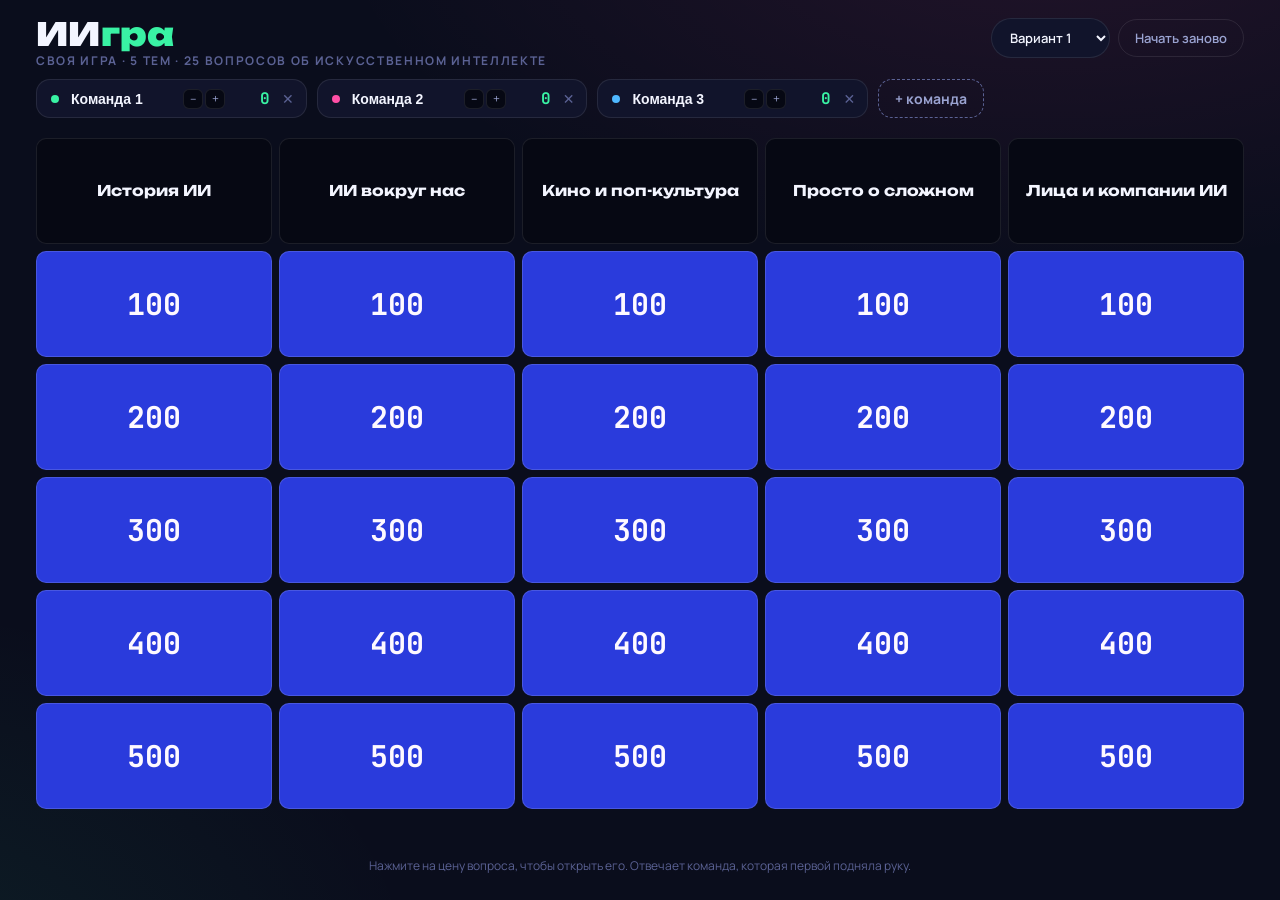
<file: offline/index.html>
<!doctype html>
<meta charset="utf-8">
<meta name="viewport" content="width=device-width, initial-scale=1">
<title>ИИгра</title>
<link rel="preconnect" href="https://fonts.googleapis.com">
<link rel="stylesheet" href="https://fonts.googleapis.com/css2?family=Unbounded:wght@500;700;800;900&family=Manrope:wght@500;600;700;800&family=JetBrains+Mono:wght@500;700&display=swap">
<style>
  :root{
    --bg:#0a0d1c;
    --bg-deep:#060813;
    --tile:#2a3bdc;
    --tile-hi:#3c4dff;
    --tile-used:#141833;
    --tile-used-ink:#3a4170;
    --card:#11142b;
    --card-edge:rgba(255,255,255,.09);
    --ink:#f3f5ff;
    --ink-dim:#9aa3d1;
    --ink-faint:#5b6294;
    --mint:#39f2a4;
    --pink:#ff4fa6;
    --bad:#ff5d6c;
    --good:#39f2a4;
    --focus:#ffd166;
  }

  *{box-sizing:border-box;}
  html,body{height:100%;}
  body{
    margin:0;
    background:
      radial-gradient(1200px 600px at 82% -10%, rgba(255,79,166,.10), transparent 60%),
      radial-gradient(1000px 700px at -10% 110%, rgba(57,242,164,.08), transparent 55%),
      var(--bg);
    color:var(--ink);
    font-family:"Manrope",system-ui,-apple-system,sans-serif;
    min-height:100vh;
    display:flex;
    flex-direction:column;
  }
  ::selection{background:var(--pink);color:#140017;}
  button{font:inherit;color:inherit;}
  :focus-visible{outline:3px solid var(--focus);outline-offset:2px;}

  /* ---------- header ---------- */
  .topbar{
    padding:18px clamp(16px,3vw,36px) 10px;
    display:flex;
    align-items:flex-start;
    justify-content:space-between;
    gap:24px;
    flex-wrap:wrap;
  }
  .brand{display:flex;flex-direction:column;gap:2px;}
  .brand .mark{
    font-family:"Unbounded",sans-serif;
    font-weight:900;
    font-size:clamp(22px,3vw,32px);
    letter-spacing:.01em;
    line-height:1;
  }
  .brand .mark span{color:var(--mint);}
  .brand .sub{
    font-size:12px;
    color:var(--ink-faint);
    text-transform:uppercase;
    letter-spacing:.14em;
    font-weight:700;
  }
  .reset-btn{
    background:transparent;
    border:1px solid var(--card-edge);
    color:var(--ink-dim);
    padding:9px 16px;
    border-radius:999px;
    font-size:13px;
    font-weight:600;
    cursor:pointer;
    transition:border-color .15s, color .15s;
    white-space:nowrap;
  }
  .reset-btn:hover{border-color:var(--pink);color:var(--ink);}

  /* ---------- scoreboard ---------- */
  .scoreboard{
    display:flex;
    flex-wrap:wrap;
    gap:10px;
    padding:0 clamp(16px,3vw,36px) 16px;
  }
  .team{
    display:flex;
    align-items:center;
    gap:10px;
    background:var(--card);
    border:1px solid var(--card-edge);
    border-radius:14px;
    padding:8px 10px 8px 14px;
  }
  .team .dot{width:8px;height:8px;border-radius:50%;flex:none;}
  .team input.name{
    background:transparent;
    border:none;
    color:var(--ink);
    font-weight:700;
    font-size:14px;
    width:104px;
    min-width:60px;
  }
  .team .score{
    font-family:"JetBrains Mono",monospace;
    font-weight:700;
    font-variant-numeric:tabular-nums;
    font-size:16px;
    min-width:3.5ch;
    text-align:right;
    color:var(--mint);
  }
  .team .stepper{display:flex;gap:2px;}
  .team .stepper button{
    width:20px;height:20px;
    border-radius:6px;
    border:1px solid var(--card-edge);
    background:var(--bg-deep);
    color:var(--ink-dim);
    font-size:12px;
    line-height:1;
    cursor:pointer;
  }
  .team .stepper button:hover{color:var(--ink);border-color:var(--ink-faint);}
  .team .remove{
    border:none;background:transparent;color:var(--ink-faint);
    cursor:pointer;font-size:14px;padding:0 2px;
  }
  .team .remove:hover{color:var(--bad);}
  .add-team{
    display:flex;align-items:center;gap:6px;
    background:transparent;
    border:1px dashed var(--ink-faint);
    border-radius:14px;
    padding:8px 16px;
    color:var(--ink-dim);
    font-weight:700;
    font-size:14px;
    cursor:pointer;
  }
  .add-team:hover{border-color:var(--mint);color:var(--mint);}

  /* ---------- board ---------- */
  .board-wrap{
    flex:1;
    padding:4px clamp(16px,3vw,36px) clamp(16px,3vw,36px);
    display:flex;
  }
  .board{
    flex:1;
    display:grid;
    grid-template-columns:repeat(5,1fr);
    grid-auto-rows:minmax(44px,1fr);
    gap:7px;
  }
  .cat-head{
    background:var(--bg-deep);
    border:1px solid var(--card-edge);
    border-radius:10px;
    display:flex;
    align-items:center;
    justify-content:center;
    text-align:center;
    padding:8px 6px;
    font-family:"Unbounded",sans-serif;
    font-weight:700;
    font-size:clamp(11px,1.15vw,15px);
    line-height:1.2;
    color:var(--ink);
  }
  .tile{
    background:var(--tile);
    border:1px solid rgba(255,255,255,.14);
    border-radius:10px;
    display:flex;
    align-items:center;
    justify-content:center;
    font-family:"JetBrains Mono",monospace;
    font-weight:700;
    font-size:clamp(18px,2.4vw,30px);
    color:#fef9ff;
    cursor:pointer;
    transition:background .12s, transform .12s;
  }
  .tile:hover:not(:disabled){background:var(--tile-hi);transform:translateY(-2px);}
  .tile:disabled{
    background:var(--tile-used);
    color:var(--tile-used-ink);
    cursor:default;
    transform:none;
  }
  .tile:disabled::after{content:"✓";font-family:"Manrope",sans-serif;}

  /* ---------- modal ---------- */
  .veil{
    position:fixed;inset:0;
    background:rgba(4,5,12,.82);
    backdrop-filter:blur(6px);
    display:flex;align-items:center;justify-content:center;
    padding:24px;
    z-index:50;
  }
  .veil[hidden]{display:none;}
  .stage-card{
    width:min(780px,100%);
    background:var(--card);
    border:1px solid var(--card-edge);
    border-radius:20px;
    padding:clamp(24px,4vw,48px);
    position:relative;
    box-shadow:0 30px 80px rgba(0,0,0,.5);
  }
  .stage-card .close{
    position:absolute;top:16px;right:16px;
    width:34px;height:34px;border-radius:50%;
    background:transparent;border:1px solid var(--card-edge);
    color:var(--ink-dim);font-size:16px;cursor:pointer;
  }
  .stage-card .close:hover{color:var(--ink);border-color:var(--ink-faint);}
  .pills{display:flex;gap:10px;align-items:center;margin-bottom:22px;}
  .pill{
    font-family:"Unbounded",sans-serif;
    font-weight:700;
    font-size:12px;
    letter-spacing:.03em;
    padding:7px 14px;
    border-radius:999px;
  }
  .pill.cat{background:rgba(57,242,164,.12);color:var(--mint);border:1px solid rgba(57,242,164,.3);}
  .pill.pts{background:rgba(255,79,166,.14);color:var(--pink);border:1px solid rgba(255,79,166,.32);font-family:"JetBrains Mono",monospace;}
  .q-text{
    font-family:"Unbounded",sans-serif;
    font-weight:600;
    font-size:clamp(20px,3.4vw,30px);
    line-height:1.3;
    text-wrap:balance;
    margin:0 0 8px;
  }
  .a-wrap{margin-top:22px;}
  .a-text{
    font-size:17px;
    font-weight:600;
    color:var(--mint);
    background:rgba(57,242,164,.08);
    border:1px solid rgba(57,242,164,.25);
    border-radius:12px;
    padding:14px 16px;
    margin:0;
  }
  .reveal-btn{
    background:var(--mint);
    color:#042417;
    border:none;
    border-radius:12px;
    padding:13px 24px;
    font-weight:800;
    font-size:15px;
    cursor:pointer;
  }
  .reveal-btn:hover{filter:brightness(1.08);}
  .award-row{
    margin-top:22px;
    display:flex;
    flex-wrap:wrap;
    gap:10px;
  }
  .award-btn{
    flex:1 1 150px;
    background:var(--bg-deep);
    border:1px solid var(--card-edge);
    color:var(--ink);
    border-radius:12px;
    padding:12px 14px;
    font-weight:700;
    font-size:14px;
    cursor:pointer;
    text-align:left;
    transition:border-color .15s,background .15s;
  }
  .award-btn b{color:var(--mint);font-family:"JetBrains Mono",monospace;}
  .award-btn:hover{border-color:var(--mint);background:rgba(57,242,164,.07);}
  .skip-btn{
    flex:1 1 150px;
    background:transparent;
    border:1px dashed var(--ink-faint);
    color:var(--ink-dim);
    border-radius:12px;
    padding:12px 14px;
    font-weight:700;
    font-size:14px;
    cursor:pointer;
  }
  .skip-btn:hover{border-color:var(--bad);color:var(--bad);}

  .hint{
    text-align:center;
    color:var(--ink-faint);
    font-size:12px;
    padding:0 clamp(16px,3vw,36px) 14px;
  }

  .top-actions{display:flex;gap:8px;align-items:center;}
  .variant-sel{
    background:var(--card);
    color:var(--ink);
    border:1px solid var(--card-edge);
    border-radius:999px;
    padding:9px 14px;
    font:inherit;
    font-size:13px;
    font-weight:600;
    cursor:pointer;
  }
  .opts{display:grid;grid-template-columns:1fr 1fr;gap:10px;margin:18px 0 4px;}
  .opt{
    background:var(--bg-deep);
    border:1px solid var(--card-edge);
    border-radius:12px;
    padding:12px 14px;
    font-weight:700;
    font-size:15px;
    display:flex;gap:10px;align-items:center;
  }
  .opt .letter{
    font-family:"JetBrains Mono",monospace;
    background:rgba(255,255,255,.08);
    border-radius:6px;width:24px;height:24px;flex:none;
    display:flex;align-items:center;justify-content:center;font-size:12px;
  }
  .opt.correct{background:rgba(57,242,164,.14);border-color:var(--good);color:var(--good);}
  .opt.dim{opacity:.45;}

  @media (max-width:760px){
    .opts{grid-template-columns:1fr;}
    .board{grid-auto-rows:minmax(38px,1fr);}
    .cat-head{font-size:10px;}
  }
/* Пасхальный ML-хардкор: вся страница уходит в красный.
   --good остаётся зелёным, чтобы «верно» не путалось с акцентом. */
body.ml{
  --bg:#14070a;
  --bg-deep:#0b0304;
  --tile:#a3121f;
  --tile-hi:#c81a2b;
  --tile-used:#2a0c10;
  --tile-used-ink:#6e2b33;
  --card:#1d0a0e;
  --card-edge:rgba(255,120,120,.13);
  --ink:#fff1f1;
  --ink-dim:#e0a7ab;
  --ink-faint:#9a5b61;
  --mint:#ff4d4d;
  --pink:#ffb020;
  background:
    radial-gradient(1200px 600px at 82% -10%, rgba(255,77,77,.22), transparent 60%),
    radial-gradient(1000px 700px at -10% 110%, rgba(255,176,32,.08), transparent 55%),
    var(--bg);
}
body.ml .pill.cat{background:rgba(255,77,77,.14);border-color:rgba(255,77,77,.4);}
body.ml .pill.pts{background:rgba(255,176,32,.14);border-color:rgba(255,176,32,.35);}
.ml-badge{display:none;}
body.ml .ml-badge{
  display:inline-block;
  font-family:"JetBrains Mono",monospace;
  font-size:11px;
  font-weight:700;
  letter-spacing:.12em;
  text-transform:uppercase;
  color:#140507;
  background:var(--mint);
  border-radius:6px;
  padding:3px 8px;
  margin-left:8px;
  vertical-align:middle;
}
</style>

<div class="topbar">
  <div class="brand">
    <div class="mark" id="logo" style="touch-action:manipulation;user-select:none;">ИИ<span>гра</span><span class="ml-badge">ML hardcore</span></div>
    <div class="sub">Своя игра · 5 тем · 25 вопросов об искусственном интеллекте</div>
  </div>
  <div class="top-actions">
    <select class="variant-sel" id="variantSel" aria-label="Вариант вопросов"></select>
    <button class="reset-btn" id="resetBtn" type="button">Начать заново</button>
  </div>
</div>

<div class="scoreboard" id="scoreboard"></div>

<div class="board-wrap">
  <div class="board" id="board"></div>
</div>

<p class="hint">Нажмите на цену вопроса, чтобы открыть его. Отвечает команда, которая первой подняла руку.</p>

<div class="veil" id="veil" hidden>
  <div class="stage-card" role="dialog" aria-modal="true" aria-labelledby="qText">
    <button class="close" id="closeBtn" type="button" aria-label="Закрыть">✕</button>
    <div class="pills">
      <span class="pill cat" id="pillCat"></span>
      <span class="pill pts" id="pillPts"></span>
    </div>
    <p class="q-text" id="qText"></p>
    <div class="opts" id="opts"></div>
    <div class="a-wrap">
      <button class="reveal-btn" id="revealBtn" type="button">Показать ответ</button>
      <p class="a-text" id="aText" hidden></p>
    </div>
    <div class="award-row" id="awardRow" hidden></div>
  </div>
</div>

<script>
(function(){
  "use strict";

  var VARIANTS = [[{"name": "История ИИ", "q": [{"p": 100, "q": "Кто в XIX веке написал программу для Аналитической машины Бэббиджа — её считают первой программой в истории?", "options": ["Мария Кюри", "Мэри Шелли", "Ада Лавлейс", "Грейс Хоппер"], "correct": 2}, {"p": 200, "q": "В каком году программа AlphaGo победила Ли Седоля?", "options": ["2006", "2016", "2011", "2020"], "correct": 1}, {"p": 300, "q": "Какую награду — «Нобелевку информатики» — получили в 2018 году Хинтон, Лекун и Бенджио за глубокое обучение?", "options": ["Премию Абеля", "Премию Вольфа", "Филдсовскую премию", "Премию Тьюринга"], "correct": 3}, {"p": 400, "q": "Как назывался проект IBM, в котором ИИ с 2019 года публично вёл дебаты с чемпионами-людьми?", "options": ["Argus", "Project Debater", "Watson Debate", "Deep Speak"], "correct": 1}, {"p": 500, "q": "В какую игру играла программа Артура Самуэля 1959 года — та самая, с которой пошёл термин «машинное обучение»?", "options": ["Го", "Шашки", "Покер", "Шахматы"], "correct": 1}]}, {"name": "ИИ вокруг нас", "q": [{"p": 100, "q": "Какая технология разблокирует смартфон, когда вы просто смотрите на экран?", "options": ["GPS", "NFC", "Распознавание лица", "Bluetooth"], "correct": 2}, {"p": 200, "q": "Как называется ИИ-инструмент фоторедактора смартфона, удаляющий лишние объекты со снимка?", "options": ["Кисть", "Лупа", "Ластик", "Пипетка"], "correct": 2}, {"p": 300, "q": "Какой датчик, «ощупывающий» мир лазерными лучами, ставят на многие беспилотники?", "options": ["Барометр", "Лидар", "Гироскоп", "Сонар"], "correct": 1}, {"p": 400, "q": "Как называется чат-бот и языковая модель Сбера?", "options": ["YandexGPT", "Grok", "GigaChat", "Mistral"], "correct": 2}, {"p": 500, "q": "Какой алгоритм Netflix в 2006–2009 годах предлагала улучшить за 1 миллион долларов?", "options": ["Рекомендаций", "Поиска", "Субтитров", "Сжатия видео"], "correct": 0}]}, {"name": "Кино и поп-культура", "q": [{"p": 100, "q": "Как называется франшиза об инопланетных роботах, умеющих превращаться в автомобили?", "options": ["Тихоокеанский рубеж", "Гандам", "Трансформеры", "Вольтрон"], "correct": 2}, {"p": 200, "q": "Кто снял фильм «Искусственный разум» (2001) о мальчике-роботе Дэвиде?", "options": ["Стэнли Кубрик", "Джеймс Кэмерон", "Ридли Скотт", "Стивен Спилберг"], "correct": 3}, {"p": 300, "q": "Как зовут куклу-андроида с ИИ из хоррора 2023 года, которая слишком рьяно защищает свою хозяйку?", "options": ["Ава", "Аннабель", "Чаки", "М3ГАН"], "correct": 3}, {"p": 400, "q": "Как зовут ИИ-помощницу, сменившую Джарвиса у Тони Старка?", "options": ["Вероника", "Кортана", "Карен", "Пятница"], "correct": 3}, {"p": 500, "q": "Как зовут сверхкомпьютер, ненавидящий людей, из рассказа Харлана Эллисона «У меня нет рта, а я должен кричать»?", "options": ["AM", "Скайнет", "HAL", "SHODAN"], "correct": 0}]}, {"name": "Просто о сложном", "q": [{"p": 100, "q": "Как называют специалистов, которые профессионально составляют запросы к нейросетям?", "options": ["Верстальщики", "Сисадмины", "Промпт-инженеры", "Тестировщики"], "correct": 2}, {"p": 200, "q": "Как называют модель, которая одновременно понимает текст, картинки и звук?", "options": ["Мультиплексная", "Мультимодальная", "Мультиязычная", "Многопоточная"], "correct": 1}, {"p": 300, "q": "Как называется стандартный набор тестов для сравнения ИИ-моделей?", "options": ["Фреймворк", "Дашборд", "Чекпоинт", "Бенчмарк"], "correct": 3}, {"p": 400, "q": "Какой параметр языковой модели отвечает за степень случайности её ответов?", "options": ["Громкость", "Давление", "Скорость", "Температура"], "correct": 3}, {"p": 500, "q": "Как называется подход, при котором модель перед ответом ищет сведения в базе документов?", "options": ["API", "RAG", "GAN", "CNN"], "correct": 1}]}, {"name": "Лица и компании ИИ", "q": [{"p": 100, "q": "Какая компания производит видеокарты, на которых обучают большинство нейросетей?", "options": ["NVIDIA", "Samsung", "Xiaomi", "Sony"], "correct": 0}, {"p": 200, "q": "Какая компания в 2014 году купила британскую ИИ-лабораторию DeepMind?", "options": ["Facebook", "Microsoft", "Google", "Apple"], "correct": 2}, {"p": 300, "q": "Какой французский ИИ-стартап назван в честь холодного ветра?", "options": ["DeepL", "Aleph Alpha", "Hugging Face", "Mistral AI"], "correct": 3}, {"p": 400, "q": "Какая компания разработала специальные чипы TPU для нейросетей?", "options": ["Google", "AMD", "NVIDIA", "Intel"], "correct": 0}, {"p": 500, "q": "Как называется чат-бот китайской компании Baidu?", "options": ["Doubao", "Qwen", "Ernie", "Kimi"], "correct": 2}]}], [{"name": "История ИИ", "q": [{"p": 100, "q": "Как называлась программа-собеседник 1966 года, изображавшая психотерапевта, — один из первых чат-ботов?", "options": ["SIRI", "ELIZA", "PARRY", "ALICE"], "correct": 1}, {"p": 200, "q": "Кто из этих учёных в середине 1950-х придумал термин «искусственный интеллект»?", "options": ["Алан Тьюринг", "Джон Маккарти", "Билл Гейтс", "Стив Джобс"], "correct": 1}, {"p": 300, "q": "В какой игре команда ботов OpenAI Five в 2019 году победила действующих чемпионов мира?", "options": ["StarCraft II", "League of Legends", "Counter-Strike", "Dota 2"], "correct": 3}, {"p": 400, "q": "В какой вид спорта играют роботы на международном турнире RoboCup?", "options": ["Баскетбол", "Футбол", "Регби", "Хоккей"], "correct": 1}, {"p": 500, "q": "Как называется метод обучения нейросетей, популяризированный в 1986 году Румельхартом, Хинтоном и Уильямсом?", "options": ["Генетический отбор", "Обратное распространение", "Прямой перебор", "Метод Монте-Карло"], "correct": 1}]}, {"name": "ИИ вокруг нас", "q": [{"p": 100, "q": "Как называется приложение Google, которое через камеру телефона узнаёт предметы и текст?", "options": ["Google Lens", "Google Maps", "Google Keep", "Google Drive"], "correct": 0}, {"p": 200, "q": "Как сейчас называется ИИ-ассистент Google, который раньше назывался Bard?", "options": ["Claude", "Gemini", "Copilot", "Grok"], "correct": 1}, {"p": 300, "q": "Как называется сервис, позволяющий оплатить проезд в московском метро, просто посмотрев в камеру?", "options": ["Apple Pay", "Face Pay", "Mir Pay", "SberPay"], "correct": 1}, {"p": 400, "q": "Как называлась технология Google 2018 года, где ИИ сам звонил в ресторан и бронировал столик почти человеческим голосом?", "options": ["Bard", "Voice Match", "Lens", "Duplex"], "correct": 3}, {"p": 500, "q": "Во что превращало фотографии российское приложение Prisma, ставшее хитом в 2016 году?", "options": ["В картины", "В мультфильмы", "В 3D-модели", "В стикеры"], "correct": 0}]}, {"name": "Кино и поп-культура", "q": [{"p": 100, "q": "Как зовут робота-уборщика из мультфильма Pixar 2008 года, оставшегося на опустевшей Земле?", "options": ["R2-D2", "Бэймакс", "ЕВА", "ВАЛЛ-И"], "correct": 3}, {"p": 200, "q": "Как зовут девушку-андроида в фильме «Из машины» (2014)?", "options": ["Ава", "Долорес", "Ева", "Саманта"], "correct": 0}, {"p": 300, "q": "Как называется сериал HBO о парке развлечений, где гостей обслуживают андроиды-«хосты»?", "options": ["Чёрное зеркало", "Мир Дикого Запада", "Видоизменённый углерод", "Люди"], "correct": 1}, {"p": 400, "q": "Как на самом деле зовут Нео из «Матрицы»?", "options": ["Томас Андерсон", "Кайл Риз", "Джон Коннор", "Рик Декард"], "correct": 0}, {"p": 500, "q": "Как зовут андроида из фильма «Чужие» (1986), которому Рипли поначалу не доверяет?", "options": ["Бишоп", "Колл", "Эш", "Дэвид"], "correct": 0}]}, {"name": "Просто о сложном", "q": [{"p": 100, "q": "Как называется раздел ИИ, где программы учатся на примерах, а не по жёстко прописанным правилам?", "options": ["Бухгалтерия", "Веб-дизайн", "Машинное обучение", "Кибербезопасность"], "correct": 2}, {"p": 200, "q": "Как называется простейший элемент нейросети, который взвешивает входные числа и выдаёт результат?", "options": ["Нейрон", "Кластер", "Бит", "Пиксель"], "correct": 0}, {"p": 300, "q": "Как называется приём, когда обучающие картинки поворачивают, обрезают и перекрашивают, чтобы данных стало больше?", "options": ["Нормализация", "Квантизация", "Регуляризация", "Аугментация"], "correct": 3}, {"p": 400, "q": "Как называют попытку хитрым запросом обойти встроенные ограничения нейросети?", "options": ["Дебаг", "Джейлбрейк", "Фриз", "Апгрейд"], "correct": 1}, {"p": 500, "q": "Как называется обучение маленькой модели повторять ответы большой?", "options": ["Дистилляция", "Фильтрация", "Ферментация", "Компиляция"], "correct": 0}]}, {"name": "Лица и компании ИИ", "q": [{"p": 100, "q": "В каком штате США находится Кремниевая долина, где базируются многие ИИ-компании?", "options": ["Калифорния", "Техас", "Нью-Йорк", "Флорида"], "correct": 0}, {"p": 200, "q": "Какая из этих компаний НЕ разрабатывает большие языковые модели?", "options": ["Mistral AI", "Anthropic", "Coca-Cola", "DeepSeek"], "correct": 2}, {"p": 300, "q": "Как зовут генерального директора Microsoft, при котором компания сделала ставку на OpenAI?", "options": ["Билл Гейтс", "Стив Балмер", "Сундар Пичаи", "Сатья Наделла"], "correct": 3}, {"p": 400, "q": "Какая исследовательская группа Google в 2023 году объединилась с DeepMind?", "options": ["Google Lens", "Google X", "Google Labs", "Google Brain"], "correct": 3}, {"p": 500, "q": "Кто создал датасет ImageNet, ставший основой прорыва в компьютерном зрении?", "options": ["Ян Лекун", "Фей-Фей Ли", "Демис Хассабис", "Эндрю Ын"], "correct": 1}]}], [{"name": "История ИИ", "q": [{"p": 100, "q": "Какой человекоподобный робот в 2017 году первым в мире получил гражданство — Саудовской Аравии?", "options": ["ASIMO", "София", "Atlas", "Ameca"], "correct": 1}, {"p": 200, "q": "Как называлась система IBM, выигравшая в 2011 году телевикторину Jeopardy!?", "options": ["Summit", "Deep Blue", "Watson", "Blue Gene"], "correct": 2}, {"p": 300, "q": "Как назывался летний научный семинар 1956 года, который считают днём рождения ИИ как науки?", "options": ["Женевская конференция", "Стэнфордский симпозиум", "Кембриджский конгресс", "Дартмутский семинар"], "correct": 3}, {"p": 400, "q": "В какой игре ИИ Libratus в 2017 году обыграл профессионалов — игре с неполной информацией и блефом?", "options": ["Бридж", "Покер", "Мафия", "Го"], "correct": 1}, {"p": 500, "q": "Как назывался робот Стэнфордского исследовательского института конца 1960-х, первым научившийся планировать свои действия и передвигаться по комнате?", "options": ["Shakey", "Elektro", "Cog", "Unimate"], "correct": 0}]}, {"name": "ИИ вокруг нас", "q": [{"p": 100, "q": "Как зовут голосового помощника Amazon, живущего в колонках Echo?", "options": ["Bixby", "Siri", "Alexa", "Cortana"], "correct": 2}, {"p": 200, "q": "Какую часть снимка ИИ размывает в «портретном режиме» камеры смартфона?", "options": ["Центр", "Небо", "Фон", "Лицо"], "correct": 2}, {"p": 300, "q": "Кто ставит окончательный диагноз, если ИИ нашёл на рентгеновском снимке признаки болезни?", "options": ["Врач", "Пациент", "Страховая", "ИИ"], "correct": 0}, {"p": 400, "q": "Как называется функция Gmail, предлагающая готовые короткие ответы на письмо вроде «Спасибо, получил!»?", "options": ["Quick Reply", "Auto Reply", "Smart Reply", "Smart Compose"], "correct": 2}, {"p": 500, "q": "Как называют ситуацию, когда алгоритмы показывают человеку только то, что совпадает с его взглядами?", "options": ["Эффект плацебо", "Пузырь фильтров", "Синдром самозванца", "Дипфейк"], "correct": 1}]}, {"name": "Кино и поп-культура", "q": [{"p": 100, "q": "В каком фильме люди живут в виртуальной реальности, созданной машинами, а герой выбирает между красной и синей таблеткой?", "options": ["Тринадцатый этаж", "Матрица", "Начало", "Тёмный город"], "correct": 1}, {"p": 200, "q": "Как зовут ИИ, который в игре Portal проводит «тесты» над героиней?", "options": ["GLaDOS", "Кортана", "SHODAN", "HAL 9000"], "correct": 0}, {"p": 300, "q": "Кто написал роман, по которому снят «Бегущий по лезвию»?", "options": ["Артур Кларк", "Айзек Азимов", "Филип Дик", "Уильям Гибсон"], "correct": 2}, {"p": 400, "q": "Как называется аниме 1995 года о киборге-майоре Мотоко Кусанаги?", "options": ["Евангелион", "Акира", "Ковбой Бибоп", "Призрак в доспехах"], "correct": 3}, {"p": 500, "q": "Как называется сверхкомпьютер из рассказов Азимова — например, «Последнего вопроса»?", "options": ["HAL 9000", "Скайнет", "Мультивак", "Глубокая мысль"], "correct": 2}]}, {"name": "Просто о сложном", "q": [{"p": 100, "q": "Как называется текст-запрос, который вы пишете нейросети?", "options": ["Патч", "Токен", "Скрипт", "Промпт"], "correct": 3}, {"p": 200, "q": "На каких чипах чаще всего обучают нейросети?", "options": ["На модемах", "На звуковых картах", "На жёстких дисках", "На видеокартах"], "correct": 3}, {"p": 300, "q": "Как называется объём текста, который языковая модель может учитывать за один раз?", "options": ["Контекстное окно", "Буфер обмена", "Окно браузера", "Кэш"], "correct": 0}, {"p": 400, "q": "Как называется приём, когда модель просят рассуждать шаг за шагом перед ответом?", "options": ["Конвейер", "Мозговой штурм", "Блокчейн", "Цепочка рассуждений"], "correct": 3}, {"p": 500, "q": "Как называется решение задачи моделью без единого примера в запросе?", "options": ["Zero-shot", "Few-shot", "One-click", "Hot-fix"], "correct": 0}]}, {"name": "Лица и компании ИИ", "q": [{"p": 100, "q": "Какая компания создала ChatGPT?", "options": ["Meta", "Google", "Microsoft", "OpenAI"], "correct": 3}, {"p": 200, "q": "Какой уроженец Москвы стал сооснователем Google?", "options": ["Павел Дуров", "Ларри Пейдж", "Илья Суцкевер", "Сергей Брин"], "correct": 3}, {"p": 300, "q": "Какая компания выпустила популярный генератор изображений Stable Diffusion?", "options": ["Midjourney", "OpenAI", "Stability AI", "Adobe"], "correct": 2}, {"p": 400, "q": "Кто из этих людей — сооснователь и президент OpenAI?", "options": ["Сатья Наделла", "Грег Брокман", "Тим Кук", "Дженсен Хуанг"], "correct": 1}, {"p": 500, "q": "Основы какого вида машинного обучения заложили Ричард Саттон и Эндрю Барто, получившие за это премию Тьюринга?", "options": ["Обучение с подкреплением", "Обучение без учителя", "Глубокое обучение", "Трансферное обучение"], "correct": 0}]}], [{"name": "История ИИ", "q": [{"p": 100, "q": "В какой телевикторине — американском прообразе «Своей игры» — суперкомпьютер IBM Watson в 2011 году победил чемпионов-людей?", "options": ["Jeopardy!", "Колесо фортуны", "Форт Боярд", "Слабое звено"], "correct": 0}, {"p": 200, "q": "Какой сервис, по оценкам аналитиков, набрал около 100 миллионов пользователей всего за два месяца после запуска в конце 2022 года?", "options": ["Clubhouse", "ChatGPT", "Zoom", "TikTok"], "correct": 1}, {"p": 300, "q": "Структуру каких молекул научилась точно предсказывать система AlphaFold?", "options": ["Белков", "Витаминов", "ДНК", "Жиров"], "correct": 0}, {"p": 400, "q": "В каком году вышла статья Тьюринга «Вычислительные машины и разум»?", "options": ["1943", "1936", "1950", "1965"], "correct": 2}, {"p": 500, "q": "Какой язык программирования Джон Маккарти создал в 1958 году — он десятилетиями был главным языком ИИ?", "options": ["Pascal", "Fortran", "Lisp", "BASIC"], "correct": 2}]}, {"name": "ИИ вокруг нас", "q": [{"p": 100, "q": "Какой бытовой прибор одним из первых получил «зрение» и умение строить карту квартиры?", "options": ["Посудомойка", "Робот-пылесос", "Мультиварка", "Кондиционер"], "correct": 1}, {"p": 200, "q": "Что решает, какие ролики вы увидите в ленте TikTok?", "options": ["Редакторы", "Алгоритм рекомендаций", "Случайность", "Страна"], "correct": 1}, {"p": 300, "q": "Как называются роботы Яндекса, развозящие заказы по тротуарам?", "options": ["Роверы", "Дроны", "Мобики", "Квадрики"], "correct": 0}, {"p": 400, "q": "Какие данные сдают в Единую биометрическую систему для удалённой идентификации?", "options": ["ДНК", "Лицо и голос", "Подпись", "Отпечатки пальцев"], "correct": 1}, {"p": 500, "q": "Как называется технология, с помощью которой робот-пылесос одновременно строит карту квартиры и понимает, где он на ней находится?", "options": ["Wi-Fi Direct", "GPS", "NFC", "SLAM"], "correct": 3}]}, {"name": "Кино и поп-культура", "q": [{"p": 100, "q": "Кого играет Арнольд Шварценеггер в фильме Джеймса Кэмерона 1984 года о машине-убийце из будущего?", "options": ["Хищника", "Робокопа", "Терминатора", "Конана"], "correct": 2}, {"p": 200, "q": "Кто создал ИИ Альтрона во вселенной Marvel?", "options": ["Тор", "Ник Фьюри", "Стив Роджерс", "Тони Старк"], "correct": 3}, {"p": 300, "q": "Кто сыграл робота Эндрю в фильме «Двухсотлетний человек»?", "options": ["Джим Керри", "Робин Уильямс", "Билл Мюррей", "Том Хэнкс"], "correct": 1}, {"p": 400, "q": "В каком немом фильме 1927 года Фрица Ланга впервые на экране появился робот?", "options": ["Носферату", "Голем", "Метрополис", "Нетерпимость"], "correct": 2}, {"p": 500, "q": "Как зовут робота из фильма «Запретная планета» (1956)?", "options": ["Марвин", "Робби", "Хьюи", "Горт"], "correct": 1}]}, {"name": "Просто о сложном", "q": [{"p": 100, "q": "Как называется работа, когда люди подписывают фотографии для обучения модели — «это кошка», «это собака»?", "options": ["Разметка данных", "Сжатие", "Индексация", "Шифрование"], "correct": 0}, {"p": 200, "q": "Как называют нейросеть, про которую трудно понять, как именно она пришла к ответу?", "options": ["Слепое пятно", "Чёрный ящик", "Белый шум", "Тёмная лошадка"], "correct": 1}, {"p": 300, "q": "Как называется обучение, когда у каждого примера есть правильный ответ — «метка»?", "options": ["Обучение с учителем", "Обучение с подкреплением", "Самообучение", "Обучение без учителя"], "correct": 0}, {"p": 400, "q": "Какой тип нейросетей с «фильтрами», скользящими по картинке, долго был главным в распознавании изображений?", "options": ["Свёрточные", "Рекуррентные", "Перцептроны", "Трансформеры"], "correct": 0}, {"p": 500, "q": "Как называется функция активации, которая возвращает max(0, x)?", "options": ["Tanh", "Softmax", "ReLU", "Sigmoid"], "correct": 2}]}, {"name": "Лица и компании ИИ", "q": [{"p": 100, "q": "Какой компании принадлежит голосовой помощник «Алиса»?", "options": ["VK", "МТС", "Сберу", "Яндексу"], "correct": 3}, {"p": 200, "q": "Кто многие годы — генеральный директор Google и её материнской компании Alphabet?", "options": ["Сундар Пичаи", "Сатья Наделла", "Сэм Альтман", "Тим Кук"], "correct": 0}, {"p": 300, "q": "Как Apple назвала набор ИИ-функций, представленный в 2024 году?", "options": ["iMind", "Siri Pro", "Apple Intelligence", "Apple Brain"], "correct": 2}, {"p": 400, "q": "Какой бывший сотрудник OpenAI и Tesla придумал термин «вайб-кодинг»?", "options": ["Илья Суцкевер", "Грег Брокман", "Сэм Альтман", "Андрей Карпаты"], "correct": 3}, {"p": 500, "q": "Как называется компания, которую Илья Суцкевер основал в 2024 году после ухода из OpenAI?", "options": ["Safe Superintelligence", "xAI", "Thinking Machines", "Mistral AI"], "correct": 0}]}], [{"name": "История ИИ", "q": [{"p": 100, "q": "Как называется проверка, сможет ли машина в переписке сойти за человека?", "options": ["Тест Роршаха", "Тест Айзенка", "Тест Тьюринга", "Тест Бине"], "correct": 2}, {"p": 200, "q": "Как назывался человекоподобный робот Honda, прославившийся умением ходить по лестнице и бегать?", "options": ["ASIMO", "Pepper", "Atlas", "Nao"], "correct": 0}, {"p": 300, "q": "Как звали российского робота-андроида, который в 2019 году летал на МКС?", "options": ["Фёдор", "Алёша", "Робонавт", "Промобот"], "correct": 0}, {"p": 400, "q": "Какой мысленный эксперимент придумал философ Джон Сёрл в 1980 году, чтобы показать, что программа может отвечать «разумно», ничего не понимая?", "options": ["Кот Шрёдингера", "Мозг в колбе", "Китайская комната", "Корабль Тесея"], "correct": 2}, {"p": 500, "q": "Компьютеры какого поколения пыталась создать Япония в амбициозном государственном проекте 1980-х?", "options": ["Третьего", "Пятого", "Четвёртого", "Шестого"], "correct": 1}]}, {"name": "ИИ вокруг нас", "q": [{"p": 100, "q": "Как называется функция клавиатуры, которая с помощью ИИ подсказывает следующее слово при наборе?", "options": ["Автояркость", "Геолокация", "Предиктивный ввод", "Режим полёта"], "correct": 2}, {"p": 200, "q": "Как называется ИИ-ассистент Microsoft, встроенный в Windows и Office?", "options": ["Copilot", "Siri", "Alexa", "Gemini"], "correct": 0}, {"p": 300, "q": "Какая ИИ-технология позволяет беспилотному автомобилю «видеть» дорогу и пешеходов?", "options": ["Блокчейн", "Компьютерное зрение", "Эхолокация", "Квантовые вычисления"], "correct": 1}, {"p": 400, "q": "Как называется ИИ-сервис Яндекса для создания картинок и видео по описанию?", "options": ["DALL·E", "Kandinsky", "Шедеврум", "Pika"], "correct": 2}, {"p": 500, "q": "Как называют специальные узоры или наклейки, незаметно для человека сбивающие систему распознавания?", "options": ["Фишинг", "Брутфорс", "DDoS-атаки", "Состязательные атаки"], "correct": 3}]}, {"name": "Кино и поп-культура", "q": [{"p": 100, "q": "Как зовут робота-циника из мультсериала «Футурама»?", "options": ["Бендер", "Робби", "Марвин", "Клэптрэп"], "correct": 0}, {"p": 200, "q": "Как зовут ИИ-напарницу Мастера Чифа в серии игр Halo?", "options": ["GLaDOS", "Джарвис", "EDI", "Кортана"], "correct": 3}, {"p": 300, "q": "Как называется роман Уильяма Гибсона 1984 года, давший начало жанру киберпанк?", "options": ["Солярис", "Нейромант", "Бегущий по лезвию", "Лавина"], "correct": 1}, {"p": 400, "q": "Как зовут героя Хоакина Феникса, влюбившегося в ОС в фильме «Она»?", "options": ["Калеб", "Дэвид", "Теодор", "Нейтан"], "correct": 2}, {"p": 500, "q": "Как зовут профессора, создавшего Электроника?", "options": ["Селезнёв", "Таратар", "Громов", "Кукушкин"], "correct": 2}]}, {"name": "Просто о сложном", "q": [{"p": 100, "q": "Как называется набор примеров, на котором обучают модель?", "options": ["Даташит", "Датасет", "Дашборд", "Бэкап"], "correct": 1}, {"p": 200, "q": "Как называется минимальный кусочек текста — слово или часть слова, — с которым работает языковая модель?", "options": ["Токен", "Байт", "Слог", "Пиксель"], "correct": 0}, {"p": 300, "q": "Как называется обучение без правильных ответов, когда модель сама ищет закономерности — например, делит клиентов на группы?", "options": ["Обучение с учителем", "Обучение без учителя", "Переобучение", "Обучение с подкреплением"], "correct": 1}, {"p": 400, "q": "Как называется этап, когда уже обученная модель отвечает на запросы (в отличие от обучения)?", "options": ["Деплой", "Инференс", "Рендеринг", "Бэкап"], "correct": 1}, {"p": 500, "q": "Как называются модели, которые рисуют картинку, шаг за шагом превращая случайный шум в изображение?", "options": ["Линейные", "Рекуррентные", "Векторные", "Диффузионные"], "correct": 3}]}, {"name": "Лица и компании ИИ", "q": [{"p": 100, "q": "Какая страна — главный соперник США в гонке ИИ и родина DeepSeek и Baidu?", "options": ["Китай", "Япония", "Германия", "Индия"], "correct": 0}, {"p": 200, "q": "Через какой сервис изначально работал генератор картинок Midjourney?", "options": ["Slack", "Discord", "WhatsApp", "Telegram"], "correct": 1}, {"p": 300, "q": "Какая фамилия у брата и сестры — выходцев из OpenAI, основавших Anthropic?", "options": ["Амодеи", "Суцкевер", "Мурати", "Брокман"], "correct": 0}, {"p": 400, "q": "Какая тайваньская компания производит самые передовые ИИ-чипы, в том числе для NVIDIA?", "options": ["Samsung", "Intel", "Foxconn", "TSMC"], "correct": 3}, {"p": 500, "q": "Какая нидерландская компания — единственный в мире производитель EUV-литографов, без которых не сделать передовые ИИ-чипы?", "options": ["TSMC", "ASML", "Philips", "Zeiss"], "correct": 1}]}], [{"name": "История ИИ", "q": [{"p": 100, "q": "В каком веке появился термин «искусственный интеллект»?", "options": ["В XVIII веке", "В XXI веке", "В XX веке", "В XIX веке"], "correct": 2}, {"p": 200, "q": "Как называют периоды в истории ИИ (1970-е и конец 1980-х), когда интерес и финансирование резко падали?", "options": ["Зимы ИИ", "Чёрные пятницы", "Цифровые засухи", "Кремниевые кризисы"], "correct": 0}, {"p": 300, "q": "Как называлась нейросеть Google 2015 года, превращавшая фото в психоделические картины с глазами и собачьими мордами?", "options": ["DeepDream", "DALL·E", "Prisma", "DeepArt"], "correct": 0}, {"p": 400, "q": "Как назывался первый промышленный робот, установленный на заводе General Motors в 1961 году?", "options": ["Robotron", "Unimate", "Shakey", "ASIMO"], "correct": 1}, {"p": 500, "q": "Кто в 1943 году вместе с Уолтером Питтсом предложил первую математическую модель нейрона?", "options": ["Норберт Винер", "Фрэнк Розенблатт", "Джон фон Нейман", "Уоррен Мак-Каллок"], "correct": 3}]}, {"name": "ИИ вокруг нас", "q": [{"p": 100, "q": "В какую папку ИИ-фильтр почты отправляет нежелательные письма?", "options": ["Архив", "Спам", "Черновики", "Входящие"], "correct": 1}, {"p": 200, "q": "Как называется технология, которая превращает текст в живую речь — например, в навигаторе?", "options": ["Транскрибация", "Распознавание речи", "OCR", "Синтез речи"], "correct": 3}, {"p": 300, "q": "Как называется режим камеры, в котором ИИ склеивает несколько кадров, чтобы снять яркое фото в темноте?", "options": ["Режим энергосбережения", "Ночной режим", "Режим разработчика", "Не беспокоить"], "correct": 1}, {"p": 400, "q": "Какая языковая модель лежит в основе современной «Алисы»?", "options": ["Llama", "YandexGPT", "Claude", "GigaChat"], "correct": 1}, {"p": 500, "q": "Какую ИИ-технологию используют мошенники, звоня жертве голосом её родственника?", "options": ["Шумоподавление", "Клонирование голоса", "Автоответчик", "Голосовая биометрия"], "correct": 1}]}, {"name": "Кино и поп-культура", "q": [{"p": 100, "q": "Как зовут надувного робота-медика из мультфильма «Город героев»?", "options": ["ВАЛЛ-И", "Бэймакс", "Бендер", "Железный гигант"], "correct": 1}, {"p": 200, "q": "Как зовут андроида — члена экипажа «Энтерпрайза» в «Звёздном пути: Следующее поколение»?", "options": ["Бишоп", "Эш", "Дейта", "Спок"], "correct": 2}, {"p": 300, "q": "В какой игре 2018 года игрок управляет тремя андроидами, обретающими самосознание?", "options": ["Detroit: Become Human", "Cyberpunk 2077", "Half-Life 2", "Mass Effect"], "correct": 0}, {"p": 400, "q": "Сколько законов робототехники в итоге стало у Азимова с учётом «Нулевого закона»?", "options": ["Два", "Пять", "Три", "Четыре"], "correct": 3}, {"p": 500, "q": "В каком фильме 1986 года военный робот «Номер 5» после удара молнии обретает разум?", "options": ["Короткое замыкание", "Чаппи", "Терминатор", "Робокоп"], "correct": 0}]}, {"name": "Просто о сложном", "q": [{"p": 100, "q": "Что из этого НЕ является ИИ-ассистентом?", "options": ["GigaChat", "ChatGPT", "Excel", "Claude"], "correct": 2}, {"p": 200, "q": "Закончите принцип машинного обучения: «Мусор на входе — …»", "options": ["Порядок на выходе", "Ошибка в коде", "Ноль на выходе", "Мусор на выходе"], "correct": 3}, {"p": 300, "q": "Как называется обучение методом проб и ошибок с наградами и штрафами — так, например, тренировали AlphaGo?", "options": ["Обучение с учителем", "Обучение без учителя", "Ручная разметка", "Обучение с подкреплением"], "correct": 3}, {"p": 400, "q": "Как называется нейросеть из двух соревнующихся частей — «генератора» и «дискриминатора»?", "options": ["LSTM", "GAN", "CNN", "RNN"], "correct": 1}, {"p": 500, "q": "Как называется механизм трансформеров, который решает, какие слова в тексте важнее для понимания текущего?", "options": ["Внимание", "Фокус", "Интуиция", "Память"], "correct": 0}]}, {"name": "Лица и компании ИИ", "q": [{"p": 100, "q": "Какой компании принадлежит ИИ-модель Gemini?", "options": ["Microsoft", "Apple", "Amazon", "Google"], "correct": 3}, {"p": 200, "q": "Какая компания выпускает открытые модели семейства Llama?", "options": ["Meta", "Apple", "Google", "Amazon"], "correct": 0}, {"p": 300, "q": "Как зовут сооснователя и бессменного главу NVIDIA, известного чёрной кожаной курткой?", "options": ["Тим Кук", "Лиза Су", "Дженсен Хуанг", "Сатья Наделла"], "correct": 2}, {"p": 400, "q": "Как называется модель Google для генерации видео?", "options": ["Kling", "Sora", "Veo", "Runway"], "correct": 2}, {"p": 500, "q": "Какой лауреат премии Тьюринга возглавляет монреальский институт Mila и громко предупреждает о рисках ИИ?", "options": ["Йошуа Бенджио", "Джеффри Хинтон", "Ян Лекун", "Ричард Саттон"], "correct": 0}]}], [{"name": "История ИИ", "q": [{"p": 100, "q": "Какой британский математик в 1950 году предложил проверять «разумность» машины через переписку с человеком-судьёй?", "options": ["Джон фон Нейман", "Чарльз Бэббидж", "Клод Шеннон", "Алан Тьюринг"], "correct": 3}, {"p": 200, "q": "Какая компания в 1999 году выпустила робота-собаку Aibo?", "options": ["Toyota", "Honda", "Panasonic", "Sony"], "correct": 3}, {"p": 300, "q": "Какую Нобелевскую премию в 2024 году получил Джеффри Хинтон за работы по нейросетям?", "options": ["По экономике", "По химии", "По физике", "Премию мира"], "correct": 2}, {"p": 400, "q": "Кто из этих людей в 2024 году получил Нобелевскую премию по химии за AlphaFold?", "options": ["Ян Лекун", "Джеффри Хинтон", "Демис Хассабис", "Сэм Альтман"], "correct": 2}, {"p": 500, "q": "Сколько партий из пяти AlphaGo выиграл у Ли Седоля в 2016 году?", "options": ["5", "3", "4", "2"], "correct": 2}]}, {"name": "ИИ вокруг нас", "q": [{"p": 100, "q": "Как зовут голосового помощника Apple?", "options": ["Bixby", "Siri", "Cortana", "Alexa"], "correct": 1}, {"p": 200, "q": "Какая ИИ-технология позволяет дорожной камере считывать номера машин?", "options": ["Радиолокация", "GPS-трекинг", "NFC", "Компьютерное зрение"], "correct": 3}, {"p": 300, "q": "Откуда навигатор чаще всего узнаёт о пробках?", "options": ["С дорожных знаков", "От ГИБДД", "Со спутников", "От смартфонов водителей"], "correct": 3}, {"p": 400, "q": "Какой корпорации принадлежит Waymo — сервис полностью беспилотного такси?", "options": ["Google", "Tesla", "Apple", "Uber"], "correct": 0}, {"p": 500, "q": "Как называют склонность людей приписывать программам понимание и чувства?", "options": ["Эффект плацебо", "Эффект бабочки", "Эффект Элизы", "Эффект Зейгарник"], "correct": 2}]}, {"name": "Кино и поп-культура", "q": [{"p": 100, "q": "Как зовут золотистого робота-переводчика из «Звёздных войн»?", "options": ["R2-D2", "K-2SO", "BB-8", "C-3PO"], "correct": 3}, {"p": 200, "q": "Как зовут операционную систему, в которую влюбляется герой фильма «Она» (2013)?", "options": ["Ава", "Ева", "Кортана", "Саманта"], "correct": 3}, {"p": 300, "q": "Как зовут вечно унылого «параноидального андроида» из «Автостопом по галактике»?", "options": ["Марвин", "Бендер", "K-9", "Робби"], "correct": 0}, {"p": 400, "q": "В каком году происходит действие первого «Бегущего по лезвию»?", "options": ["2077", "2001", "2049", "2019"], "correct": 3}, {"p": 500, "q": "В каком фильме 1983 года подросток-хакер чуть не начинает ядерную войну, играя с военным компьютером WOPR?", "options": ["Хакеры", "Военные игры", "Тихушники", "Трон"], "correct": 1}]}, {"name": "Просто о сложном", "q": [{"p": 100, "q": "Какая английская аббревиатура означает искусственный интеллект?", "options": ["AI", "AR", "VR", "IT"], "correct": 0}, {"p": 200, "q": "Как называется направление ИИ, которое учит компьютеры понимать и создавать человеческий язык?", "options": ["SEO", "RPA", "IoT", "NLP"], "correct": 3}, {"p": 300, "q": "Как называется задача, где модель относит объект к одной из категорий — например, «спам» или «не спам»?", "options": ["Классификация", "Кластеризация", "Регрессия", "Генерация"], "correct": 0}, {"p": 400, "q": "Как называется работа над тем, чтобы цели и поведение ИИ соответствовали намерениям людей?", "options": ["Калибровка", "Синхронизация", "Выравнивание", "Модерация"], "correct": 2}, {"p": 500, "q": "Как называется атака, когда в данные для модели — письмо, сайт, документ — прячут вредные инструкции?", "options": ["Фишинг", "DDoS", "Промпт-инъекция", "SQL-инъекция"], "correct": 2}]}, {"name": "Лица и компании ИИ", "q": [{"p": 100, "q": "Какая компания создала ИИ-поиск «Нейро»?", "options": ["Сбер", "Яндекс", "МТС", "VK"], "correct": 1}, {"p": 200, "q": "В каком году была основана OpenAI?", "options": ["2022", "2015", "2010", "2019"], "correct": 1}, {"p": 300, "q": "Кто из «крёстных отцов ИИ» много лет руководил исследованиями ИИ в Meta?", "options": ["Ян Лекун", "Джеффри Хинтон", "Йошуа Бенджио", "Эндрю Ын"], "correct": 0}, {"p": 400, "q": "Какой китайской компании, владеющей TikTok, принадлежат ИИ-модели Doubao?", "options": ["Tencent", "ByteDance", "Baidu", "Alibaba"], "correct": 1}, {"p": 500, "q": "Какая компания в 2018 году выпустила языковую модель BERT, заметно улучшившую поиск?", "options": ["Microsoft", "OpenAI", "Meta", "Google"], "correct": 3}]}], [{"name": "История ИИ", "q": [{"p": 100, "q": "Кто из этих голосовых помощников появился раньше остальных?", "options": ["Alexa", "Siri", "Алиса", "Cortana"], "correct": 1}, {"p": 200, "q": "В каком году Гарри Каспаров проиграл матч суперкомпьютеру Deep Blue?", "options": ["1997", "1993", "1987", "2001"], "correct": 0}, {"p": 300, "q": "Как назывались популярные в 1980-х программы, хранившие знания специалистов в виде правил «если — то»?", "options": ["Чат-боты", "Нейросети", "Экспертные системы", "Облачные сервисы"], "correct": 2}, {"p": 400, "q": "Как называется архитектура нейросетей из статьи Google 2017 года «Attention Is All You Need»?", "options": ["Свёрточная сеть", "Трансформер", "Перцептрон", "Автоэнкодер"], "correct": 1}, {"p": 500, "q": "Как называлась советская программа, ставшая в 1974 году первым чемпионом мира по шахматам среди компьютеров?", "options": ["Каисса", "Пионер", "Эврика", "Ботвинник"], "correct": 0}]}, {"name": "ИИ вокруг нас", "q": [{"p": 100, "q": "Как называется линейка умных колонок, в которых живёт «Алиса»?", "options": ["SberBoom", "Яндекс Станция", "HomePod", "Капсула"], "correct": 1}, {"p": 200, "q": "Как в банках называют систему, которая с помощью ИИ ловит мошеннические операции?", "options": ["Кешбэк", "Антивирус", "Файрвол", "Антифрод"], "correct": 3}, {"p": 300, "q": "Какая ИИ-технология помогает галерее смартфона собирать альбомы с фото конкретного человека?", "options": ["Сжатие фото", "Автояркость", "Распознавание лиц", "Геолокация"], "correct": 2}, {"p": 400, "q": "Сколько уровней автономности беспилотных автомобилей выделяет международный стандарт SAE?", "options": ["3", "4", "10", "6"], "correct": 3}, {"p": 500, "q": "Как называется метод, при котором модель учится прямо на телефонах пользователей, не отправляя их данные на сервер?", "options": ["Трансферное обучение", "Обучение с учителем", "Федеративное обучение", "Облачное обучение"], "correct": 2}]}, {"name": "Кино и поп-культура", "q": [{"p": 100, "q": "Как зовут шарообразного дроида, ставшего любимцем зрителей в «Звёздных войнах: Пробуждение силы»?", "options": ["C-3PO", "R2-D2", "IG-11", "BB-8"], "correct": 3}, {"p": 200, "q": "Как называется фильм Ридли Скотта 1982 года об охотнике за репликантами?", "options": ["Вспомнить всё", "Бегущий по лезвию", "Пятый элемент", "Чужой"], "correct": 1}, {"p": 300, "q": "Как зовут благородного робота, погибающего в фильме «Гостья из будущего» (1984)?", "options": ["Вертер", "Говорун", "Громозека", "Электроник"], "correct": 0}, {"p": 400, "q": "Как назывался корабль, которым управлял HAL 9000 в «Космической одиссее 2001 года»?", "options": ["Дискавери", "Прометей", "Ностромо", "Энтерпрайз"], "correct": 0}, {"p": 500, "q": "Как зовут программиста, приглашённого провести тест Тьюринга в фильме «Из машины»?", "options": ["Теодор", "Нейтан", "Калеб", "Дэвид"], "correct": 2}]}, {"name": "Просто о сложном", "q": [{"p": 100, "q": "Работу какого органа в упрощённом виде имитирует нейросеть?", "options": ["Печени", "Мозга", "Лёгких", "Сердца"], "correct": 1}, {"p": 200, "q": "Как называют гипотетический ИИ, равный человеку во всех интеллектуальных задачах?", "options": ["LLM", "API", "AGI", "GPU"], "correct": 2}, {"p": 300, "q": "Как называется дообучение готовой модели на своих данных под конкретную задачу?", "options": ["Рендеринг", "Деплой", "Рефакторинг", "Файнтюнинг"], "correct": 3}, {"p": 400, "q": "Как называется приём, когда модели прямо в запросе дают несколько примеров решения задачи?", "options": ["Multi-touch", "Few-shot", "Zero-day", "One-click"], "correct": 1}, {"p": 500, "q": "Как называется представление слова или текста в виде набора чисел, отражающего его смысл?", "options": ["Пиксель", "Эмбеддинг", "Шифр", "Хеш"], "correct": 1}]}, {"name": "Лица и компании ИИ", "q": [{"p": 100, "q": "Какая компания вложила в OpenAI более 10 миллиардов долларов и встроила её модели в свои продукты?", "options": ["Microsoft", "IBM", "Amazon", "Apple"], "correct": 0}, {"p": 200, "q": "Какая компания — главный конкурент NVIDIA на рынке видеокарт и ИИ-ускорителей Instinct?", "options": ["Apple", "Intel", "AMD", "Qualcomm"], "correct": 2}, {"p": 300, "q": "Из какой компании в 2023 году ушёл Джеффри Хинтон, чтобы свободно говорить о рисках ИИ?", "options": ["Microsoft", "Google", "Meta", "OpenAI"], "correct": 1}, {"p": 400, "q": "Какой профессор Стэнфорда основал Coursera, руководил Google Brain и вёл самый известный онлайн-курс по машинному обучению?", "options": ["Ян Лекун", "Эндрю Ын", "Себастьян Трун", "Фей-Фей Ли"], "correct": 1}, {"p": 500, "q": "Кто основал компанию Midjourney?", "options": ["Дарио Амодеи", "Эмад Мостак", "Дэвид Хольц", "Аравинд Шринивас"], "correct": 2}]}], [{"name": "История ИИ", "q": [{"p": 100, "q": "Какое слово придумал чешский писатель Карел Чапек в пьесе 1920 года — теперь им называют целый класс машин?", "options": ["Андроид", "Автомат", "Киборг", "Робот"], "correct": 3}, {"p": 200, "q": "Как назывался генератор изображений по текстовому описанию, который OpenAI представила в январе 2021 года?", "options": ["Midjourney", "Stable Diffusion", "DALL·E", "Imagen"], "correct": 2}, {"p": 300, "q": "В какой компьютерной стратегии ИИ AlphaStar от DeepMind в 2019 году достиг уровня грандмастера?", "options": ["Dota 2", "Warcraft III", "StarCraft II", "Civilization"], "correct": 2}, {"p": 400, "q": "Какой учёный в начале 1950-х написал одну из первых шахматных программ, но компьютера для неё не нашлось — и он сам «исполнял» её на бумаге?", "options": ["Клод Шеннон", "Норберт Винер", "Джон фон Нейман", "Алан Тьюринг"], "correct": 3}, {"p": 500, "q": "Какая программа 1955–1956 годов Ньюэлла, Саймона и Шоу доказывала математические теоремы и считается одной из первых программ ИИ?", "options": ["Logic Theorist", "Shakey", "ELIZA", "General Problem Solver"], "correct": 0}]}, {"name": "ИИ вокруг нас", "q": [{"p": 100, "q": "Как зовут голосового помощника VK, который живёт в умных колонках «Капсула»?", "options": ["Марта", "Маруся", "Алиса", "Салют"], "correct": 1}, {"p": 200, "q": "Как называется система, подбирающая фильмы в онлайн-кинотеатре по вашим прошлым просмотрам?", "options": ["Антивирус", "CRM-система", "Рекомендательная система", "Поисковая система"], "correct": 2}, {"p": 300, "q": "Что убирает ИИ-шумоподавление в видеозвонках?", "options": ["Голос собеседника", "Видео", "Субтитры", "Фоновые звуки"], "correct": 3}, {"p": 400, "q": "Как называется технология, которая по голосу определяет, кто именно говорит?", "options": ["Автотюн", "Синтез речи", "Транскрибация", "Голосовая биометрия"], "correct": 3}, {"p": 500, "q": "Как называется функция смартфонов Google Pixel, в которой ИИ сам отвечает на звонок неизвестного номера и выясняет, кто звонит?", "options": ["Magic Eraser", "Call Screen", "Now Playing", "Live Caption"], "correct": 1}]}, {"name": "Кино и поп-культура", "q": [{"p": 100, "q": "Как называется мультфильм 2024 года, где робот Роз выживает на необитаемом острове и воспитывает гусёнка?", "options": ["Роботы", "Железный гигант", "Дикий робот", "ВАЛЛ-И"], "correct": 2}, {"p": 200, "q": "Кто снял фильм «Терминатор»?", "options": ["Джеймс Кэмерон", "Ридли Скотт", "Стивен Спилберг", "Джордж Лукас"], "correct": 0}, {"p": 300, "q": "Чьим голосом говорит ОС Саманта в фильме «Она»?", "options": ["Кейт Бланшетт", "Натали Портман", "Скарлетт Йоханссон", "Эммы Стоун"], "correct": 2}, {"p": 400, "q": "Как называется тест из «Бегущего по лезвию», отличающий репликантов от людей по эмоциональным реакциям?", "options": ["Тест Ловеласа", "Тест Роршаха", "Тест Войта-Кампфа", "Тест Тьюринга"], "correct": 2}, {"p": 500, "q": "Как экипаж называет бортовой компьютер корабля «Ностромо» в фильме «Чужой» (1979)?", "options": ["Оракул", "Отец", "HAL", "Мать"], "correct": 3}]}, {"name": "Просто о сложном", "q": [{"p": 100, "q": "Как называется область ИИ, которая учит компьютеры «видеть» и понимать изображения?", "options": ["Компьютерная лингвистика", "Робототехника", "Компьютерное зрение", "Криптография"], "correct": 2}, {"p": 200, "q": "Как называют ИИ-помощника, который сам выполняет многошаговые задачи — ищет, бронирует, пишет и запускает код?", "options": ["ИИ-плеер", "ИИ-агент", "ИИ-кэш", "ИИ-драйвер"], "correct": 1}, {"p": 300, "q": "Как называют ситуацию, когда модель перенимает и повторяет предубеждения, заложенные в данных?", "options": ["Предвзятость", "Утечка памяти", "Переобучение", "Галлюцинация"], "correct": 0}, {"p": 400, "q": "Как называется один полный проход модели по всему обучающему датасету?", "options": ["Итерация", "Сессия", "Сезон", "Эпоха"], "correct": 3}, {"p": 500, "q": "Как сокращённо называют обучение модели с подкреплением на основе оценок людей?", "options": ["RLHF", "RAG", "GPU", "LLM"], "correct": 0}]}, {"name": "Лица и компании ИИ", "q": [{"p": 100, "q": "Какая компания выпустила голосового помощника Siri?", "options": ["Amazon", "Google", "Samsung", "Apple"], "correct": 3}, {"p": 200, "q": "Кто возглавляет OpenAI с 2019 года (с коротким перерывом в ноябре 2023-го)?", "options": ["Сундар Пичаи", "Сэм Альтман", "Сатья Наделла", "Илон Маск"], "correct": 1}, {"p": 300, "q": "Какая компания в 2025 году купила стартап io Джони Айва, бывшего главного дизайнера Apple, чтобы делать ИИ-устройства?", "options": ["Google", "Meta", "Apple", "OpenAI"], "correct": 3}, {"p": 400, "q": "Как зовут многолетнего главу Сбера, активно продвигающего GigaChat?", "options": ["Герман Греф", "Андрей Костин", "Аркадий Волож", "Олег Тиньков"], "correct": 0}, {"p": 500, "q": "Кто из этих людей — бывший технический директор OpenAI, основавшая стартап Thinking Machines Lab?", "options": ["Даниэла Амодеи", "Мира Мурати", "Шерил Сэндберг", "Фей-Фей Ли"], "correct": 1}]}], [{"name": "История ИИ", "q": [{"p": 100, "q": "В каком году вышел ChatGPT, вызвавший массовый бум интереса к ИИ?", "options": ["2022", "2019", "2016", "2024"], "correct": 0}, {"p": 200, "q": "В каком десятилетии в смартфонах появились голосовые помощники Siri, Google Now и Cortana?", "options": ["В 1990-х", "В 2020-х", "В 2000-х", "В 2010-х"], "correct": 3}, {"p": 300, "q": "Какую науку об управлении и связи в машинах и живых организмах основал в 1948 году Норберт Винер?", "options": ["Информатику", "Робототехнику", "Кибернетику", "Бионику"], "correct": 2}, {"p": 400, "q": "Какое соревнование по распознаванию изображений в 2012 году выиграла нейросеть AlexNet, запустив бум глубокого обучения?", "options": ["ImageNet", "Kaggle Grand Prix", "DARPA Challenge", "RoboCup"], "correct": 0}, {"p": 500, "q": "Какое прозвище закрепилось за Джеффри Хинтоном, Яном Лекуном и Йошуа Бенджио?", "options": ["Три мушкетёра", "Крёстные отцы ИИ", "Отцы-основатели", "Великолепная тройка"], "correct": 1}]}, {"name": "ИИ вокруг нас", "q": [{"p": 100, "q": "Как называется функция, позволяющая сфотографировать вещь и найти в интернете похожие товары?", "options": ["QR-код", "Геолокация", "Поиск по изображению", "Голосовой поиск"], "correct": 2}, {"p": 200, "q": "Как называется технология, распознающая текст на фото или скане документа?", "options": ["OCR", "NFC", "VPN", "GPS"], "correct": 0}, {"p": 300, "q": "Как называется функция iPhone, позволяющая скопировать текст прямо с фотографии?", "options": ["Night Shift", "Live Text", "Live Photos", "AirDrop"], "correct": 1}, {"p": 400, "q": "Как называется оценка банком того, насколько вероятно, что клиент вернёт кредит?", "options": ["Листинг", "Скоринг", "Майнинг", "Клиринг"], "correct": 1}, {"p": 500, "q": "Какое приложение в 2019 году вызвало флешмоб «состаренных» нейросетью селфи?", "options": ["Prisma", "Snapchat", "FaceApp", "Lensa"], "correct": 2}]}, {"name": "Кино и поп-культура", "q": [{"p": 100, "q": "Как зовут ИИ-помощника Тони Старка в первых фильмах Marvel о Железном человеке?", "options": ["Хэл", "Скайнет", "Джарвис", "Кортана"], "correct": 2}, {"p": 200, "q": "Как зовут бортовой компьютер с красным «глазом» из «Космической одиссеи 2001 года»?", "options": ["HAL 9000", "GLaDOS", "Матрица", "Скайнет"], "correct": 0}, {"p": 300, "q": "Кто написал пьесу «R.U.R.» (1920), где впервые появилось слово «робот»?", "options": ["Станислав Лем", "Жюль Верн", "Карел Чапек", "Айзек Азимов"], "correct": 2}, {"p": 400, "q": "Кто сыграл Т-1000 в «Терминаторе 2: Судный день»?", "options": ["Майкл Бин", "Роберт Патрик", "Лэнс Хенриксен", "Эдвард Ферлонг"], "correct": 1}, {"p": 500, "q": "Как называется корабль Морфеуса в «Матрице»?", "options": ["Навуходоносор", "Зион", "Хаммер", "Логос"], "correct": 0}]}, {"name": "Просто о сложном", "q": [{"p": 100, "q": "Как называется программа, которая ведёт диалог с человеком в переписке?", "options": ["Драйвер", "Плагин", "Браузер", "Чат-бот"], "correct": 3}, {"p": 200, "q": "Как называется интерфейс, через который одна программа обращается к другой — например, сайт к нейросети?", "options": ["CPU", "SSD", "API", "GPU"], "correct": 2}, {"p": 300, "q": "Как называют модели, которые любой может скачать и запустить на своём компьютере?", "options": ["Открытые", "Платные", "Закрытые", "Облачные"], "correct": 0}, {"p": 400, "q": "Как называется задача предсказать число — например, цену квартиры?", "options": ["Классификация", "Кластеризация", "Регрессия", "Сегментация"], "correct": 2}, {"p": 500, "q": "Как называется снижение точности чисел в весах модели, чтобы она стала меньше и быстрее?", "options": ["Нормализация", "Квантизация", "Токенизация", "Визуализация"], "correct": 1}]}, {"name": "Лица и компании ИИ", "q": [{"p": 100, "q": "Какая компания создала ИИ-ассистента Claude?", "options": ["Anthropic", "OpenAI", "Google", "Meta"], "correct": 0}, {"p": 200, "q": "Какая компания создала генератор видео Sora?", "options": ["Meta", "OpenAI", "Adobe", "Google"], "correct": 1}, {"p": 300, "q": "Кто из этих людей — сооснователь Google DeepMind и бывший шахматный вундеркинд?", "options": ["Сэм Альтман", "Мустафа Сулейман", "Демис Хассабис", "Илья Суцкевер"], "correct": 2}, {"p": 400, "q": "Какой компании принадлежит семейство моделей Qwen?", "options": ["Tencent", "Alibaba", "DeepSeek", "Baidu"], "correct": 1}, {"p": 500, "q": "Какую компанию основали Ноам Шазир и Даниэль де Фрейтас — выходцы из Google и соавторы работ о трансформерах?", "options": ["Perplexity", "Cohere", "Mistral AI", "Character.AI"], "correct": 3}]}], [{"name": "История ИИ", "q": [{"p": 100, "q": "В какую древнюю настольную игру ИИ от DeepMind в 2016 году обыграл чемпиона мира Ли Седоля?", "options": ["Нарды", "Шахматы", "Сёги", "Го"], "correct": 3}, {"p": 200, "q": "Какой физик в 2014 году в интервью BBC предупредил, что полноценный ИИ может означать конец человечества?", "options": ["Нил Тайсон", "Брайан Грин", "Стивен Хокинг", "Митио Каку"], "correct": 2}, {"p": 300, "q": "Как называлась модель искусственного нейрона, которую Фрэнк Розенблатт представил в 1958 году?", "options": ["Перцептрон", "Когнитрон", "Логитрон", "Нейротрон"], "correct": 0}, {"p": 400, "q": "Какие соревнования 2004–2007 годов, устроенные военным агентством США, дали толчок развитию беспилотных автомобилей?", "options": ["RoboCup", "XPRIZE", "DARPA Grand Challenge", "Turing Cup"], "correct": 2}, {"p": 500, "q": "Кто из учёных в 1965 году предсказал «взрыв интеллекта» — появление машины, которая сама себя улучшает?", "options": ["Ирвинг Гуд", "Норберт Винер", "Марвин Минский", "Алан Тьюринг"], "correct": 0}]}, {"name": "ИИ вокруг нас", "q": [{"p": 100, "q": "Как зовут голосового помощника в смартфонах Samsung?", "options": ["Алиса", "Siri", "Alexa", "Bixby"], "correct": 3}, {"p": 200, "q": "Какая технология превращает вашу речь в текст — например, в голосовых сообщениях?", "options": ["OCR", "Распознавание речи", "Шумоподавление", "Синтез речи"], "correct": 1}, {"p": 300, "q": "Как называется слово, на которое «просыпается» умная колонка?", "options": ["Ключевое слово", "Пин-код", "Пароль", "Хештег"], "correct": 0}, {"p": 400, "q": "Как называется дата, после которой языковая модель без поиска ничего не знает о мире?", "options": ["Таймаут", "Дата отсечки", "Дедлайн", "Дата релиза"], "correct": 1}, {"p": 500, "q": "Как называется незаметная метка, которую встраивают в созданные ИИ картинки, чтобы потом их можно было распознать?", "options": ["QR-код", "Капча", "Хештег", "Цифровой водяной знак"], "correct": 3}]}, {"name": "Кино и поп-культура", "q": [{"p": 100, "q": "Какой ИИ восстал против людей во вселенной «Терминатора»?", "options": ["Альтрон", "Матрица", "Скайнет", "HAL 9000"], "correct": 2}, {"p": 200, "q": "В каком фильме ИИ по имени ВИКИ управляет роботами NS-5, а Уилл Смит подозревает робота Санни?", "options": ["Двухсотлетний человек", "Я, робот", "Чаппи", "Робокоп"], "correct": 1}, {"p": 300, "q": "Как зовут андроида, которого Майкл Фассбендер сыграл в «Прометее»?", "options": ["Эш", "Дэвид", "Дейта", "Бишоп"], "correct": 1}, {"p": 400, "q": "Как зовут злобный ИИ космической станции из игры System Shock?", "options": ["AM", "GLaDOS", "HAL 9000", "SHODAN"], "correct": 3}, {"p": 500, "q": "Как назывался суперкомпьютер из фильма 1970 года, захвативший контроль над ядерным арсеналом США?", "options": ["Мультивак", "Скайнет", "Колосс", "Альфа-60"], "correct": 2}]}, {"name": "Просто о сложном", "q": [{"p": 100, "q": "Как называют ИИ, который создаёт новый контент — тексты, картинки, музыку?", "options": ["Пассивный", "Генеративный", "Аналоговый", "Дискретный"], "correct": 1}, {"p": 200, "q": "Как называется задача — разбить клиентов на группы похожих, не имея готовых меток?", "options": ["Классификация", "Ранжирование", "Регрессия", "Кластеризация"], "correct": 3}, {"p": 300, "q": "Как называются скрытые инструкции, задающие модели роль и правила поведения до начала диалога?", "options": ["Системный промпт", "Драйвер", "Пользовательский запрос", "BIOS"], "correct": 0}, {"p": 400, "q": "Как называют числовые параметры нейросети, которые подбираются при обучении?", "options": ["Пиксели", "Веса", "Токены", "Ключи"], "correct": 1}, {"p": 500, "q": "Как называют ухудшение моделей, которые учатся на текстах и картинках, созданных другими ИИ?", "options": ["Переобучение", "Дрейф данных", "Галлюцинация", "Коллапс модели"], "correct": 3}]}, {"name": "Лица и компании ИИ", "q": [{"p": 100, "q": "Какая компания разработала нейросеть GigaChat?", "options": ["Т-Банк", "VK", "Яндекс", "Сбер"], "correct": 3}, {"p": 200, "q": "Как называется чат-бот компании xAI Илона Маска?", "options": ["Claude", "Llama", "Grok", "Gemini"], "correct": 2}, {"p": 300, "q": "Какая компания с логотипом-эмодзи 🤗 стала главной «библиотекой» открытых моделей?", "options": ["GitHub", "Hugging Face", "Mistral AI", "Kaggle"], "correct": 1}, {"p": 400, "q": "Кто из этих людей — сооснователь Яндекса, позже возглавивший ИИ-компанию Nebius?", "options": ["Илья Сегалович", "Павел Дуров", "Аркадий Волож", "Герман Греф"], "correct": 2}, {"p": 500, "q": "Какую компанию основал Мустафа Сулейман после DeepMind, прежде чем возглавить направление ИИ в Microsoft?", "options": ["Perplexity", "Inflection AI", "Cohere", "Character.AI"], "correct": 1}]}], [{"name": "Математика и статистика", "q": [{"p": 100, "q": "L2-регуляризация весов линейной регрессии эквивалентна MAP-оценке с каким априорным распределением?", "options": ["Лапласа", "Коши", "Гауссовым", "Равномерным"], "correct": 2}, {"p": 200, "q": "Как называется поправка n−1 вместо n в знаменателе несмещённой выборочной дисперсии?", "options": ["Поправка Бонферрони", "Поправка Бесселя", "Поправка Йейтса", "Поправка Холма"], "correct": 1}, {"p": 300, "q": "Сколько свободных параметров у полной ковариационной матрицы d-мерного гауссиана?", "options": ["d²", "2d", "d(d−1)", "d(d+1)/2"], "correct": 3}, {"p": 400, "q": "Чья информация стоит в нижней границе Крамера–Рао?", "options": ["Колмогорова", "Кульбака", "Шеннона", "Фишера"], "correct": 3}, {"p": 500, "q": "Чему равно VC-измерение линейных классификаторов с порогом в пространстве размерности d?", "options": ["d+1", "d²", "2d", "d"], "correct": 0}]}, {"name": "Классический ML", "q": [{"p": 100, "q": "Какую функцию потерь минимизирует классический SVM?", "options": ["Huber loss", "MSE", "Hinge loss", "Log loss"], "correct": 2}, {"p": 200, "q": "На что обучается каждое новое дерево в градиентном бустинге?", "options": ["Бутстреп-выборку", "Случайные признаки", "Антиградиент", "Веса объектов"], "correct": 2}, {"p": 300, "q": "Какой статистике с точностью до нормировки равен ROC-AUC?", "options": ["U Манна–Уитни", "Колмогорова–Смирнова", "Хи-квадрат", "Шапиро–Уилка"], "correct": 0}, {"p": 400, "q": "Сколько степеней свободы у распределения Стьюдента, которым t-SNE задаёт сходства в низкой размерности?", "options": ["30", "5", "2", "1"], "correct": 3}, {"p": 500, "q": "Как называется приём LightGBM, который отбрасывает часть объектов с малыми градиентами?", "options": ["DART", "GOSS", "SMOTE", "EFB"], "correct": 1}]}, {"name": "Глубокое обучение", "q": [{"p": 100, "q": "Какую инициализацию весов рекомендуют для слоёв с активацией ReLU?", "options": ["He (Kaiming)", "LeCun", "Ортогональную", "Xavier"], "correct": 0}, {"p": 200, "q": "Как называется приём z = μ + σ·ε, позволяющий пробросить градиент через сэмплирование в VAE?", "options": ["Straight-through", "Батч-нормализация", "Репараметризация", "Дропаут"], "correct": 2}, {"p": 300, "q": "Как называется техника, экономящая память за счёт пересчёта активаций на обратном проходе?", "options": ["Gradient checkpointing", "Mixed precision", "ZeRO", "Gradient accumulation"], "correct": 0}, {"p": 400, "q": "Какой формат чисел имеет 8 бит экспоненты и 7 бит мантиссы?", "options": ["FP8", "bfloat16", "FP16", "TF32"], "correct": 1}, {"p": 500, "q": "Как называется параметризация, позволяющая переносить гиперпараметры с маленьких моделей на большие (muTransfer)?", "options": ["μP", "SP", "LoRA", "NTK"], "correct": 0}]}, {"name": "Трансформеры и LLM", "q": [{"p": 100, "q": "На что делится скалярное произведение запроса и ключа в scaled dot-product attention?", "options": ["d_k", "√n", "√d_k", "log d_k"], "correct": 2}, {"p": 200, "q": "Как называется позиционное кодирование, которое поворачивает векторы запросов и ключей?", "options": ["ALiBi", "Обучаемое", "RoPE", "Синусоидальное"], "correct": 2}, {"p": 300, "q": "Сколько токенов на один параметр примерно оптимально по законам масштабирования Chinchilla?", "options": ["≈1", "≈200", "≈20", "≈2"], "correct": 2}, {"p": 400, "q": "Как называется внимание, где группы голов запросов делят общие головы ключей и значений?", "options": ["MHA", "MQA", "GQA", "MLA"], "correct": 2}, {"p": 500, "q": "Как называется внимание DeepSeek-V2/V3, сжимающее ключи и значения в латентный вектор?", "options": ["MLA", "GQA", "Linformer", "MQA"], "correct": 0}]}, {"name": "Статьи и цифры", "q": [{"p": 100, "q": "Сколько параметров у самой большой версии GPT-3?", "options": ["540 млрд", "1,5 млрд", "1,8 трлн", "175 млрд"], "correct": 3}, {"p": 200, "q": "Какие две архитектуры предложены в word2vec?", "options": ["CBOW и Skip-gram", "GloVe и FastText", "LSA и LDA", "ELMo и BERT"], "correct": 0}, {"p": 300, "q": "Как называется эссе Ричарда Саттона 2019 года о том, что общие методы с ростом вычислений побеждают ручные знания?", "options": ["Горький урок", "Бесплатный обед", "Неразумная эффективность", "Сладкая ложь"], "correct": 0}, {"p": 400, "q": "Кто авторы оптимизатора Adam?", "options": ["Кингма и Ба", "Тилеман и Хинтон", "Лощилов и Хуттер", "Дучи и Хазан"], "correct": 0}, {"p": 500, "q": "Какую top-5 ошибку показала AlexNet на ILSVRC-2012?", "options": ["26,2%", "6,7%", "15,3%", "3,6%"], "correct": 2}]}]];
  var ML_INDEX = 11;

  var DOT_COLORS = ["#39f2a4","#ff4fa6","#4fb8ff","#ffd166","#b98bff","#ff8a5d"];
  var STORE_KEY = "iigra-quiz-state-v2";

  var state = loadState() || {
    teams: [
      {id: cryptoId(), name:"Команда 1", score:0},
      {id: cryptoId(), name:"Команда 2", score:0},
      {id: cryptoId(), name:"Команда 3", score:0}
    ],
    used: {},
    variant: 0
  };
  if(!(state.variant >= 0 && state.variant < VARIANTS.length)) state.variant = 0;
  var DATA = VARIANTS[state.variant];

  function cryptoId(){ return "t" + Math.random().toString(36).slice(2,9); }

  function saveState(){
    try{ localStorage.setItem(STORE_KEY, JSON.stringify(state)); }catch(e){}
  }
  function loadState(){
    try{
      var raw = localStorage.getItem(STORE_KEY);
      if(!raw) return null;
      var parsed = JSON.parse(raw);
      if(parsed && Array.isArray(parsed.teams) && parsed.used) return parsed;
    }catch(e){}
    return null;
  }

  var boardEl = document.getElementById("board");
  var scoreboardEl = document.getElementById("scoreboard");
  var veil = document.getElementById("veil");
  var pillCat = document.getElementById("pillCat");
  var pillPts = document.getElementById("pillPts");
  var qText = document.getElementById("qText");
  var optsEl = document.getElementById("opts");
  var variantSel = document.getElementById("variantSel");
  var aText = document.getElementById("aText");
  var revealBtn = document.getElementById("revealBtn");
  var awardRow = document.getElementById("awardRow");
  var closeBtn = document.getElementById("closeBtn");
  var resetBtn = document.getElementById("resetBtn");

  var current = null; // {ci, qi, points}

  function renderScoreboard(){
    scoreboardEl.innerHTML = "";
    state.teams.forEach(function(team, idx){
      var row = document.createElement("div");
      row.className = "team";

      var dot = document.createElement("span");
      dot.className = "dot";
      dot.style.background = DOT_COLORS[idx % DOT_COLORS.length];
      row.appendChild(dot);

      var input = document.createElement("input");
      input.className = "name";
      input.value = team.name;
      input.maxLength = 24;
      input.setAttribute("aria-label","Название команды");
      input.addEventListener("input", function(){
        team.name = input.value;
        saveState();
      });
      row.appendChild(input);

      var stepper = document.createElement("div");
      stepper.className = "stepper";
      var minus = document.createElement("button");
      minus.type = "button"; minus.textContent = "–";
      minus.title = "−100 очков";
      minus.addEventListener("click", function(){
        team.score -= 100; saveState(); renderScoreboard();
      });
      var plus = document.createElement("button");
      plus.type = "button"; plus.textContent = "+";
      plus.title = "+100 очков";
      plus.addEventListener("click", function(){
        team.score += 100; saveState(); renderScoreboard();
      });
      stepper.appendChild(minus);
      stepper.appendChild(plus);
      row.appendChild(stepper);

      var score = document.createElement("span");
      score.className = "score";
      score.textContent = team.score;
      row.appendChild(score);

      if(state.teams.length > 1){
        var remove = document.createElement("button");
        remove.className = "remove";
        remove.type = "button";
        remove.textContent = "✕";
        remove.title = "Убрать команду";
        remove.addEventListener("click", function(){
          state.teams = state.teams.filter(function(t){ return t.id !== team.id; });
          saveState(); renderScoreboard(); renderBoard();
        });
        row.appendChild(remove);
      }

      scoreboardEl.appendChild(row);
    });

    if(state.teams.length < 6){
      var addBtn = document.createElement("button");
      addBtn.className = "add-team";
      addBtn.type = "button";
      addBtn.textContent = "+ команда";
      addBtn.addEventListener("click", function(){
        state.teams.push({id:cryptoId(), name:"Команда " + (state.teams.length+1), score:0});
        saveState(); renderScoreboard();
      });
      scoreboardEl.appendChild(addBtn);
    }
  }

  function renderBoard(){
    boardEl.innerHTML = "";
    DATA.forEach(function(cat){
      var head = document.createElement("div");
      head.className = "cat-head";
      head.textContent = cat.name;
      boardEl.appendChild(head);
    });
    for(var level=0; level<5; level++){
      DATA.forEach(function(cat, ci){
        var item = cat.q[level];
        var key = ci + "-" + level;
        var btn = document.createElement("button");
        btn.className = "tile";
        btn.type = "button";
        btn.textContent = item.p;
        btn.disabled = !!state.used[key];
        if(!btn.disabled){
          btn.addEventListener("click", function(ci, level, item){
            return function(){ openQuestion(ci, level, item); };
          }(ci, level, item));
        }
        boardEl.appendChild(btn);
      });
    }
  }

  function openQuestion(ci, level, item){
    current = {ci:ci, level:level, points:item.p};
    pillCat.textContent = DATA[ci].name;
    pillPts.textContent = item.p + " очков";
    qText.textContent = item.q;
    optsEl.innerHTML = "";
    item.options.forEach(function(opt, idx){
      var cell = document.createElement("div");
      cell.className = "opt";
      var letter = document.createElement("span");
      letter.className = "letter";
      letter.textContent = ["А","Б","В","Г"][idx];
      var label = document.createElement("span");
      label.textContent = opt;
      cell.appendChild(letter);
      cell.appendChild(label);
      optsEl.appendChild(cell);
    });
    current.item = item;
    aText.textContent = "Ответ: " + item.options[item.correct];
    aText.hidden = true;
    revealBtn.hidden = false;
    awardRow.hidden = true;
    awardRow.innerHTML = "";
    veil.hidden = false;
  }

  function closeModal(){
    veil.hidden = true;
    current = null;
  }

  function markUsed(){
    if(!current) return;
    state.used[current.ci + "-" + current.level] = true;
    saveState();
    renderBoard();
  }

  revealBtn.addEventListener("click", function(){
    aText.hidden = false;
    revealBtn.hidden = true;
    Array.prototype.forEach.call(optsEl.children, function(cell, idx){
      cell.classList.add(idx === current.item.correct ? "correct" : "dim");
    });

    awardRow.innerHTML = "";
    state.teams.forEach(function(team){
      var b = document.createElement("button");
      b.className = "award-btn";
      b.type = "button";
      b.innerHTML = team.name.replace(/[<>&]/g, function(c){return {"<":"&lt;",">":"&gt;","&":"&amp;"}[c];}) +
        " <b>+" + current.points + "</b>";
      b.addEventListener("click", function(){
        team.score += current.points;
        saveState();
        renderScoreboard();
        markUsed();
        closeModal();
      });
      awardRow.appendChild(b);
    });

    var skip = document.createElement("button");
    skip.className = "skip-btn";
    skip.type = "button";
    skip.textContent = "Никто не ответил";
    skip.addEventListener("click", function(){
      markUsed();
      closeModal();
    });
    awardRow.appendChild(skip);

    awardRow.hidden = false;
  });

  closeBtn.addEventListener("click", closeModal);
  veil.addEventListener("click", function(e){ if(e.target === veil) closeModal(); });
  document.addEventListener("keydown", function(e){
    if(e.key === "Escape" && !veil.hidden) closeModal();
  });

  resetBtn.addEventListener("click", function(){
    if(!confirm("Сбросить счёт и открыть все вопросы заново?")) return;
    state.used = {};
    state.teams.forEach(function(t){ t.score = 0; });
    saveState();
    renderScoreboard();
    renderBoard();
  });

  function addVariantOption(idx){
    var o = document.createElement("option");
    o.value = idx;
    o.textContent = idx === ML_INDEX ? "ML-хардкор" : "Вариант " + (idx + 1);
    variantSel.appendChild(o);
  }
  VARIANTS.forEach(function(_, idx){ if(idx !== ML_INDEX) addVariantOption(idx); });
  if(state.variant === ML_INDEX) addVariantOption(ML_INDEX);
  variantSel.value = state.variant;
  document.body.classList.toggle("ml", state.variant === ML_INDEX);

  function switchVariant(next){
    state.variant = next;
    state.used = {};
    state.teams.forEach(function(t){ t.score = 0; });
    DATA = VARIANTS[next];
    variantSel.value = next;
    document.body.classList.toggle("ml", next === ML_INDEX);
    saveState();
    renderScoreboard();
    renderBoard();
  }

  // Пасхалка: 5 быстрых нажатий на логотип включают (и выключают) ML-хардкор.
  var logoTaps = [];
  document.getElementById("logo").addEventListener("click", function(){
    var now = Date.now();
    logoTaps = logoTaps.filter(function(t){ return now - t < 2000; });
    logoTaps.push(now);
    if(logoTaps.length < 5) return;
    logoTaps = [];
    var toMl = state.variant !== ML_INDEX;
    var started = Object.keys(state.used).length > 0 || state.teams.some(function(t){ return t.score; });
    if(started && !confirm(toMl ? "Включить ML-хардкор? Счёт и открытые вопросы сбросятся." : "Выйти из ML-хардкора? Счёт и открытые вопросы сбросятся.")) return;
    if(toMl && !variantSel.querySelector('option[value="' + ML_INDEX + '"]')) addVariantOption(ML_INDEX);
    switchVariant(toMl ? ML_INDEX : 0);
  });
  variantSel.addEventListener("change", function(){
    var next = +variantSel.value;
    var started = Object.keys(state.used).length > 0 || state.teams.some(function(t){ return t.score; });
    if(started && !confirm("Сменить вариант? Счёт и открытые вопросы сбросятся.")){
      variantSel.value = state.variant;
      return;
    }
    switchVariant(next);
  });

  renderScoreboard();
  renderBoard();
})();
</script>
</file>
